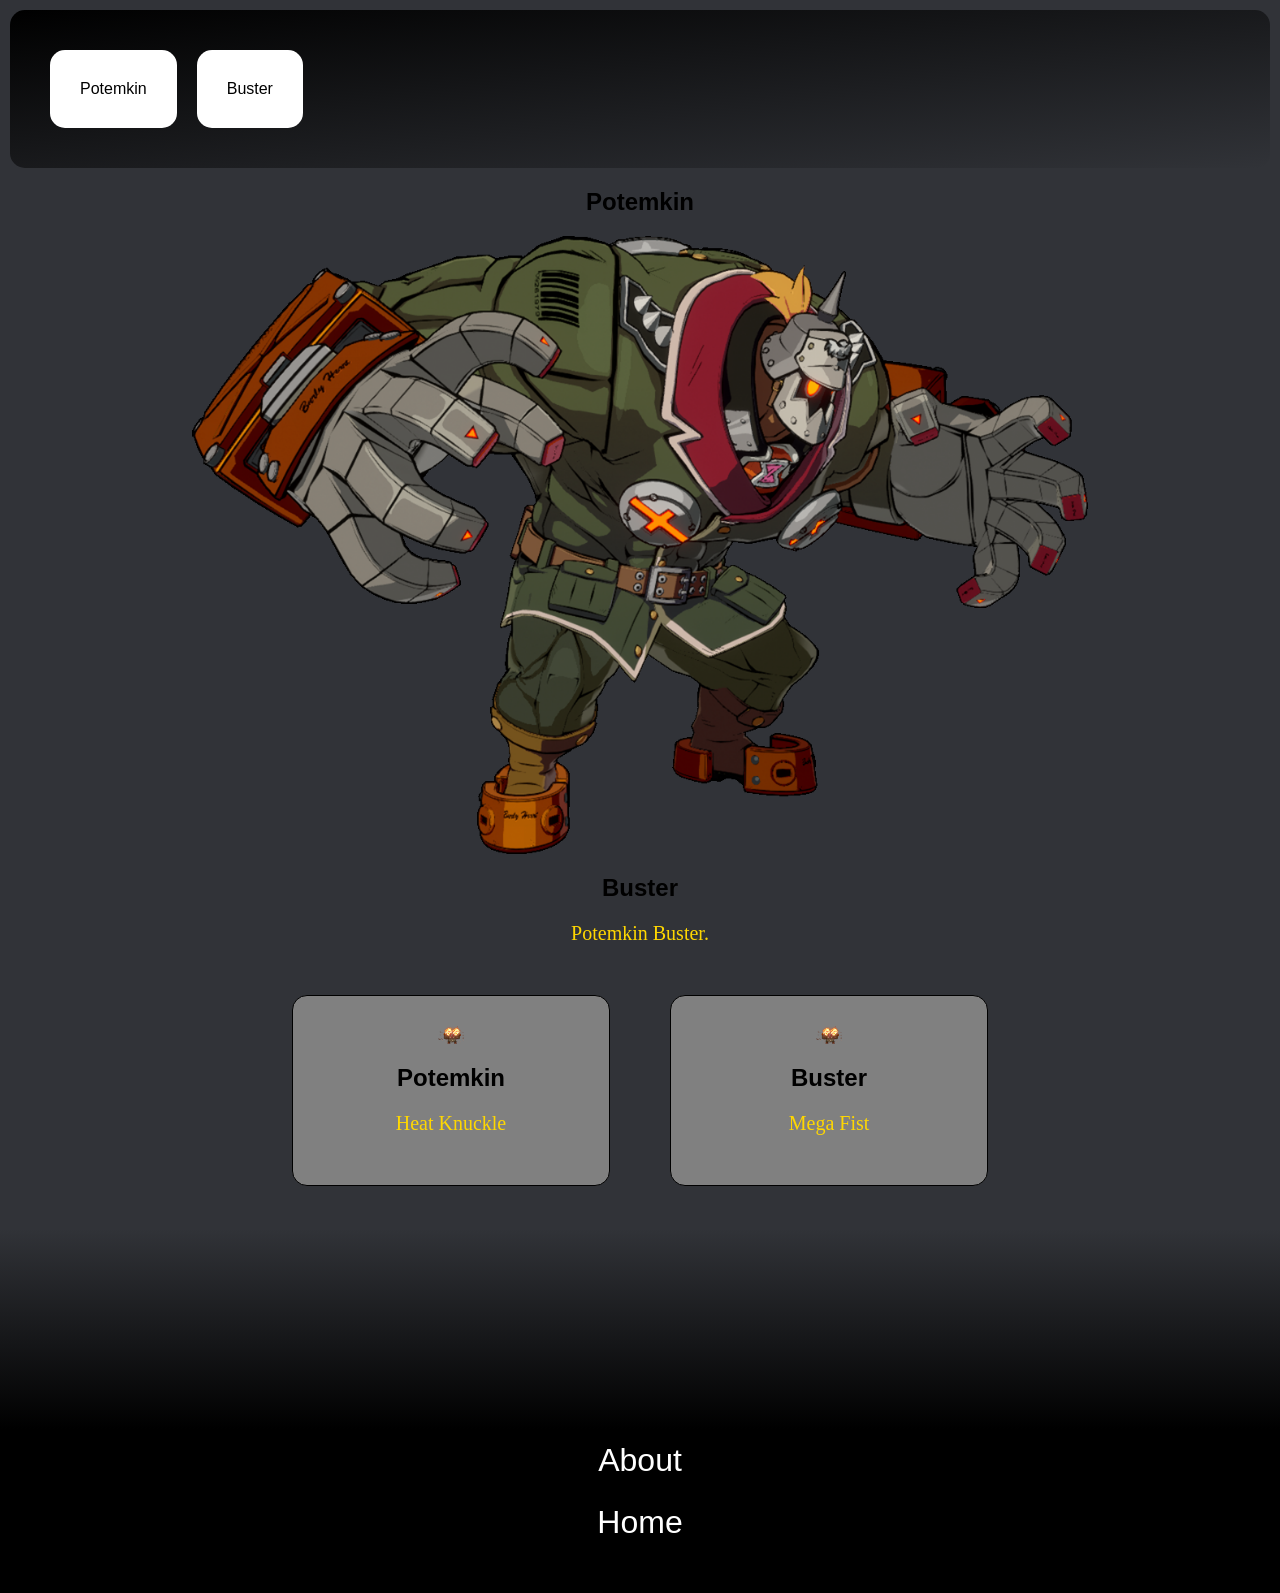
<file: index.html>
<!DOCTYPE html>
<html>
  <head>
    <meta name="viewport" content="width=device-width, initial-scale=1.0">
    <meta property="og:site_name" content="632146P" />
    <meta property="og:image" content="https://malp2007.github.io/GGST_Potemkin_Potemkin_Buster_Startup.png" />
    <link rel="stylesheet" href="style.css">
    <link rel="icon" href="GGST_Potemkin_Potemkin_Buster_Startup.png">
  </head>
    <title>632146P</title>
    <body>

      <div class="top">
        <a href="#potemkin">Potemkin</a>
        <a href="#buster">Buster</a>
      </div>

      <section id="potemkin">
        <h1>Potemkin</h1>
        <a href="potemkin.html">
        <img src="GGST_Potemkin_Potemkin_Buster_Startup.png", alt="Potemkin Buster">
        </a>
      </section>

      <section id="buster">
        <h1>Buster</h1>
        <p>Potemkin Buster.</p>
        <div class="row">
          <div class="cbox">
            <img src="GGST_Potemkin_Potemkin_Buster.png">
            <a href="potemkin.html"><span class="hyperspan"></span></a>
            <h1>Potemkin</h1>
            <p>Heat Knuckle</p>
          </div>
          <div class="cbox">
            <img src="GGST_Potemkin_Potemkin_Buster.png">
            <h1>Buster</h1>
            <p>Mega Fist</p>
          </div>
        </div>
      </section>

      <div class="gradient"></div>

      <div class="bottom">
        <a href="https://youtu.be/dQw4w9WgXcQ">About</a>
        <a href="index.html">Home</a>
      </div>
    </body>
</html>
</file>
<file: style.css>
html {
  scroll-behavior: smooth;
}

body {
  background-color: #313338;
  margin: 0;
  padding: 0;
}

h1 {
  color: black;
  font-family: 'Trebuchet MS', 'Lucida Sans Unicode', 'Lucida Grande', 'Lucida Sans', Arial, sans-serif;
  text-align: center;
}

p {
  font-family: verdana;
  font-size: 20px;
  text-align: center;
  color: gold;
}

img {
  display: block;
  margin: auto;
  width: 70%;
}

.hyperspan {
    position: absolute;
    width: 100%;
    height: 100%;
    left: 0;
    top: 0;
}

.top {
  background-color: black;
  border-color: black;
  color: white;
  font-family: Verdana, Geneva, Tahoma, sans-serif;
  border-radius: 15px;
  margin: 10px;
  padding: 30px;
  display: flex;
  background-image: linear-gradient(to bottom right, black, #313338);
}

.top a {
  float: left;
  background-color: white;
  color: black;
  text-align: middle;
  text-decoration: none;
  transition: .5s background-color;
  font-family: Verdana, Geneva, Tahoma, sans-serif;
  border-radius: 15px;
  margin: 10px;
  padding: 30px;
  display: flex;
}

.top a:hover {
  background-color: darkgray;
}

.gradient {
  margin-top: 1%;
  height: 200px;
  background-image: linear-gradient(to bottom, #313338, black);
}

.bottom {
  background-color: black;
  color: white;
  font-family: Verdana, Geneva, Tahoma, sans-serif;
  padding-bottom: 3%;
}

.bottom a {
  display: flex;
  flex-direction: column;
  align-items: center;
  padding: 1%;
  text-decoration: none;
  color: white;
  font-family: 'Gill Sans', 'Gill Sans MT', Calibri, 'Trebuchet MS', sans-serif;
  font-size: xx-large;
}

.row {
  box-sizing: border-box;
  display: flex;
  flex-wrap: wrap;
  justify-content: center;
}

.cbox {
  img {
    display: block;
    width: 10%;
  }
  border: 1px solid black;
  position: relative;
  margin: 30px;
  padding: 30px;
  border-radius: 15px;
  max-width: 20%;
  min-width: 150px;
  background-color: gray;
  transition: .5s;
}

.cbox:hover {
  transform: scale(105%);
}

h4 {
  text-align: center;
}
</file>
